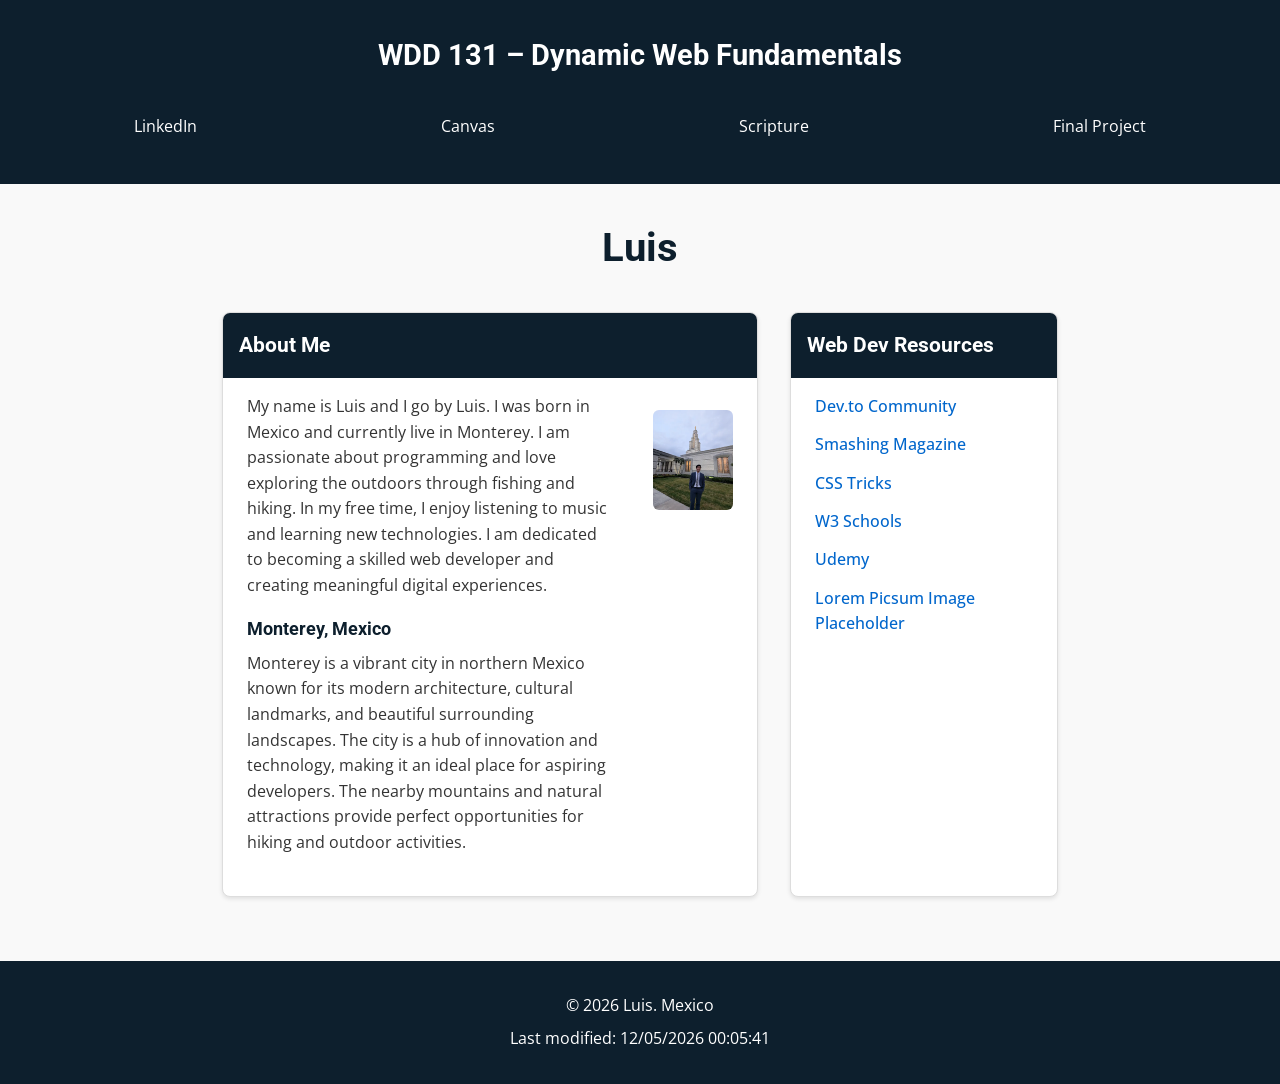
<file: index.html>
<!DOCTYPE html>
<html lang="en">
<head>
    <meta charset="UTF-8">
    <meta name="viewport" content="width=device-width, initial-scale=1.0">
    <meta name="description" content="WDD 131 – Dynamic Web Fundamentals. Learn web development with Luis Eli Lopez. Master HTML, CSS, and JavaScript fundamentals.">
    <meta name="author" content="Luis Eli Lopez">
    <title>WDD 131 – Dynamic Web Fundamentals – Luis</title>
    <link rel="stylesheet" href="styles/base.css">
    <link href="https://fonts.googleapis.com/css2?family=Roboto:wght@400;700&family=Open+Sans:wght@400;600&display=swap" rel="stylesheet">
    <script src="scripts/getdates.js" defer></script>
</head>
<body>
    <header>
        <span class="course-title" id="course-title">WDD 131 – Dynamic Web Fundamentals</span>
        <nav>
            <ul>
                <li><a href="https://www.linkedin.com/in/luis-eli-lopez-mty/">LinkedIn</a></li>
                <li><a href="https://byupw.instructure.com/">Canvas</a></li>
                <li><a href="https://www.churchofjesuschrist.org/study/scriptures">Scripture</a></li>
                <li><a href="#">Final Project</a></li>
            </ul>
        </nav>
    </header>

    <main>
        <h1>Luis</h1>

        <div class="cards-container">
            <section class="card about-card">
                <h2>About Me</h2>
                <div class="about-content">
                    <div class="about-text">
                        <p>My name is Luis and I go by Luis. I was born in Mexico and currently live in Monterey. I am passionate about programming and love exploring the outdoors through fishing and hiking. In my free time, I enjoy listening to music and learning new technologies. I am dedicated to becoming a skilled web developer and creating meaningful digital experiences.</p>
                        <h3>Monterey, Mexico</h3>
                        <p>Monterey is a vibrant city in northern Mexico known for its modern architecture, cultural landmarks, and beautiful surrounding landscapes. The city is a hub of innovation and technology, making it an ideal place for aspiring developers. The nearby mountains and natural attractions provide perfect opportunities for hiking and outdoor activities.</p>
                    </div>
                    <img src="images/profile.webp" alt="Profile photo">
                </div>
            </section>

            <section class="card resources-card">
                <h2>Web Dev Resources</h2>
                <ul>
                    <li><a href="https://www.devto.com">Dev.to Community</a></li>
                    <li><a href="https://www.smashmag.com">Smashing Magazine</a></li>
                    <li><a href="https://css-tricks.com">CSS Tricks</a></li>
                    <li><a href="https://www.w3schools.com">W3 Schools</a></li>
                    <li><a href="https://www.udemy.com">Udemy</a></li>
                    <li><a href="https://www.lorem.picsum.photos">Lorem Picsum Image Placeholder</a></li>
                </ul>
            </section>
        </div>
    </main>

    <footer>
        <p>&copy; <span id="currentyear"></span> Luis. Mexico</p>
        <p id="lastModified"></p>
    </footer>
</body>
</html>
</file>
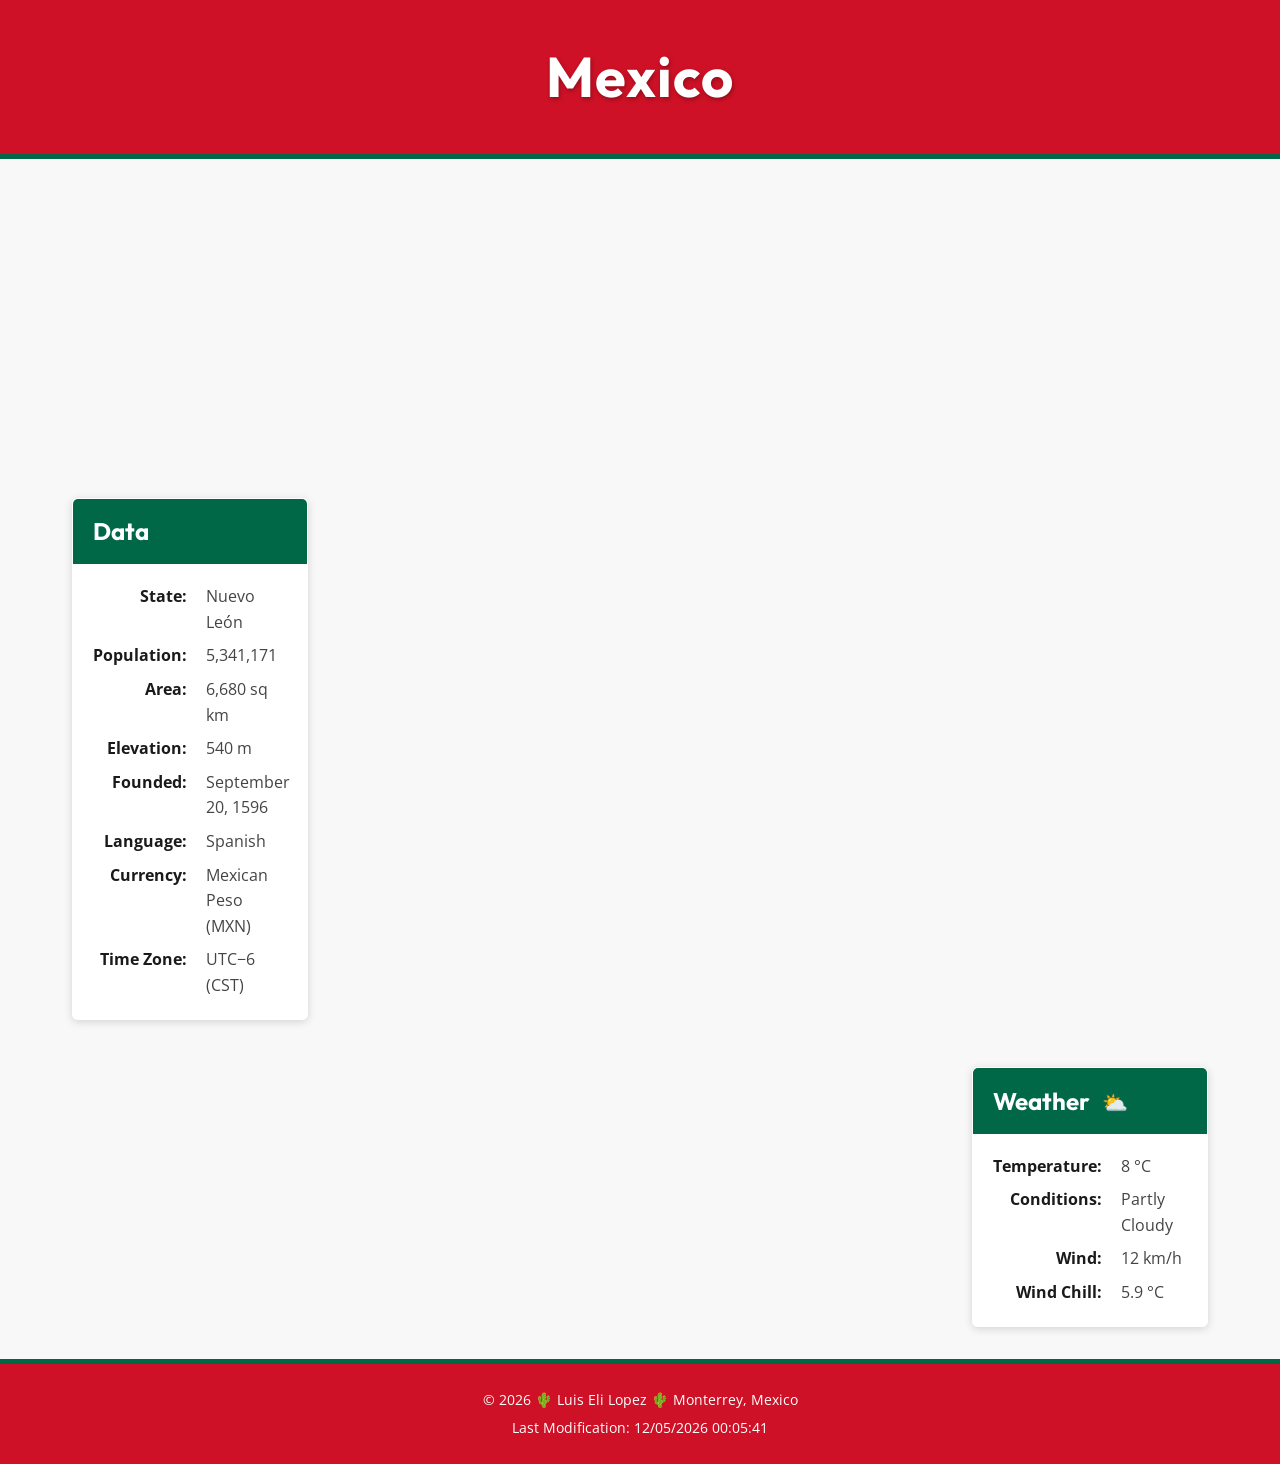
<file: place.html>
<!DOCTYPE html>
<html lang="en">

<head>
    <meta charset="UTF-8">
    <meta name="viewport" content="width=device-width, initial-scale=1.0">
    <meta name="description"
        content="Discover Monterrey, Mexico – a vibrant city surrounded by mountains. Learn about its data, weather, and iconic Cerro de la Silla.">
    <meta name="author" content="Luis Eli Lopez">
    <title>Monterrey, Mexico - WDD131</title>
    <link rel="preconnect" href="https://fonts.googleapis.com">
    <link rel="preconnect" href="https://fonts.gstatic.com" crossorigin>
    <link
        href="https://fonts.googleapis.com/css2?family=Open+Sans:wght@400;600;700&family=Outfit:wght@400;600;700&display=swap"
        rel="stylesheet">
    <link rel="stylesheet" href="styles/place.css">
    <script src="scripts/place.js" defer></script>
</head>

<body>
    <header>
        <h1>Mexico</h1>
    </header>

    <main>
        <div class="page-content">
            <!-- Hero Image with srcset using <picture> element -->
            <div class="hero">
                <picture>
                    <source srcset="images/monterrey-hero-large.webp" media="(min-width: 768px)">
                    <img src="images/monterrey-hero-small.webp"
                        alt="Panoramic view of Monterrey, Mexico with Cerro de la Silla mountain and modern cityscape"
                        width="1024" height="1024">
                </picture>
            </div>

            <!-- Data Section -->
            <section class="data-section" id="data-section">
                <h2>Data</h2>
                <dl>
                    <dt>State:</dt>
                    <dd>Nuevo León</dd>

                    <dt>Population:</dt>
                    <dd>5,341,171</dd>

                    <dt>Area:</dt>
                    <dd>6,680 sq km</dd>

                    <dt>Elevation:</dt>
                    <dd>540 m</dd>

                    <dt>Founded:</dt>
                    <dd>September 20, 1596</dd>

                    <dt>Language:</dt>
                    <dd>Spanish</dd>

                    <dt>Currency:</dt>
                    <dd>Mexican Peso (MXN)</dd>

                    <dt>Time Zone:</dt>
                    <dd>UTC−6 (CST)</dd>
                </dl>
            </section>

            <!-- Weather Section -->
            <section class="weather-section" id="weather-section">
                <h2>Weather</h2>
                <img src="images/weather-icon.svg" alt="Partly Cloudy" class="weather-icon-mobile" width="80"
                    height="80">
                <dl>
                    <dt>Temperature:</dt>
                    <dd>8 °C</dd>

                    <dt>Conditions:</dt>
                    <dd>Partly Cloudy</dd>

                    <dt>Wind:</dt>
                    <dd>12 km/h</dd>

                    <dt>Wind Chill:</dt>
                    <dd id="wind-chill">N/A</dd>
                </dl>
            </section>
        </div>
    </main>

    <footer>
        <p>&copy; <span id="currentyear"></span> 🌵 Luis Eli Lopez 🌵 Monterrey, Mexico</p>
        <p id="lastModified"></p>
    </footer>
</body>

</html>
</file>
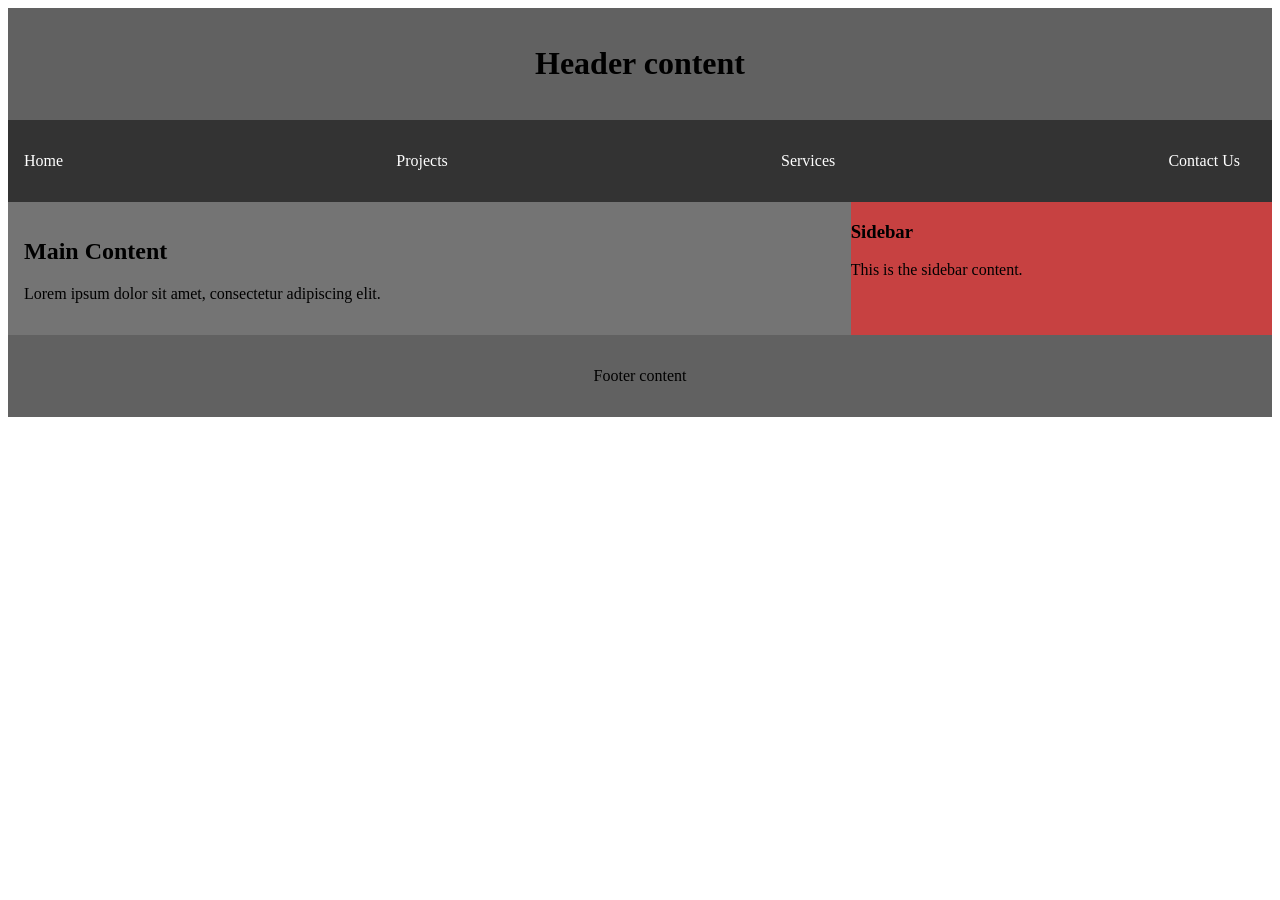
<file: week01/basic-layout.html>
<!DOCTYPE html>
<html lang="en">
<head>
    <meta charset="UTF-8">
    <meta name="viewport" content="width=device-width, initial-scale=1.0">
    <title>WDD131</title>
    <link rel="stylesheet" href="styles/layout.css">
</head>
<body>
    <header>
        <h1>Header content</h1>
    </header> 
    <nav>
        <ul>
            <li><a href="#">Home</a></li>
            <li><a href="#">Projects</a></li>
            <li><a href="#">Services</a></li>
            <li><a href="#">Contact Us</a></li>
        </ul>
    </nav>
    <div class="content-wrapper">
        <main>
            <div class="main-content">
                <h2>Main Content</h2>
                <p>Lorem ipsum dolor sit amet, consectetur adipiscing elit.</p>
            </div>
        </main>
        <aside>
            <h3>Sidebar</h3>
            <p>This is the sidebar content.</p>
        </aside>
    </div>
    <footer>
        <p>Footer content</p>
    </footer>

</body>
</html>
</file>
<file: styles/base.css>
/* filepath: /home/luis/wdd131/wdd131/styles/base.css */
* {
    margin: 0;
    padding: 0;
    box-sizing: border-box;
}

body {
    font-family: 'Open Sans', sans-serif;
    line-height: 1.6;
    color: #333;
    background-color: #f9f9f9;
}

header {
    background-color: #0d1f2d;
    color: white;
    padding: 2rem 1rem;
    text-align: center;
}

.course-title {
    display: block;
    font-family: 'Roboto', sans-serif;
    font-size: 1.8rem;
    font-weight: 700;
    margin-bottom: 1.5rem;
}

nav ul {
    list-style: none;
    display: flex;
    justify-content: space-around;
    flex-wrap: wrap;
    gap: 0.5rem;
}

nav a {
    color: white;
    text-decoration: none;
    display: block;
    padding: 0.75rem 1.5rem;
    transition: background-color 0.3s ease;
    border-radius: 4px;
}

nav a:hover {
    background-color: #1a2f45;
}

main {
    max-width: 900px;
    margin: 0 auto;
    padding: 2rem;
}

main h1 {
    font-family: 'Roboto', sans-serif;
    font-size: 2.5rem;
    text-align: center;
    margin-bottom: 2rem;
    color: #0d1f2d;
}

.cards-container {
    display: grid;
    grid-template-columns: 2fr 1fr;
    gap: 2rem;
}

.card {
    background-color: white;
    border: 1px solid #ddd;
    border-radius: 8px;
    padding: 1.5rem;
    box-shadow: 0 2px 4px rgba(0, 0, 0, 0.1);
    overflow: hidden;
}

.about-card {
    grid-column: 1;
}

.resources-card {
    grid-column: 2;
}

.card h2 {
    font-family: 'Roboto', sans-serif;
    font-size: 1.3rem;
    color: white;
    background-color: #0d1f2d;
    padding: 1rem;
    margin: -1.5rem -1.5rem 1rem -1.5rem;
}

.card h3 {
    font-family: 'Roboto', sans-serif;
    font-size: 1.1rem;
    color: #0d1f2d;
    margin-top: 1rem;
    margin-bottom: 0.5rem;
}

.card p {
    color: #333;
    margin-bottom: 1rem;
}

.about-content {
    display: flex;
    gap: 1.5rem;
    align-items: flex-start;
}

.about-text {
    flex: 1;
}

.about-content img {
    width: 80px !important;
    height: 100px !important;
    border-radius: 6px;
    object-fit: cover;
    flex-shrink: 0;
    margin-left: 1rem;
}

.card img {
    width: 100%;
    height: auto;
    border-radius: 6px;
    margin-top: 1rem;
}

.card ul {
    list-style: none;
    padding: 0;
}

.card ul li {
    margin-bottom: 0.8rem;
}

.card ul li a {
    color: #0066cc;
    text-decoration: none;
    font-weight: 500;
}

.card ul li a:hover {
    text-decoration: underline;
}

footer {
    background-color: #0d1f2d;
    color: white;
    text-align: center;
    padding: 1.5rem;
    margin-top: 2rem;
}

footer p {
    margin: 0.5rem 0;
}

@media (max-width: 768px) {
    .cards-container {
        grid-template-columns: 1fr;
    }

    main h1 {
        font-size: 2rem;
    }

    .course-title {
        font-size: 1.4rem;
    }

    nav ul {
        flex-direction: column;
        gap: 0;
    }

    nav a {
        padding: 0.5rem 1rem;
    }
}
</file>
<file: styles/place.css>
/* ========================================
   WDD131 - W03 Place Page
   Monterrey, Mexico
   Color Scheme: Mexico Flag Colors
   ======================================== */

/* ========== CSS Custom Properties ========== */
:root {
    --color-green: #006847;
    --color-green-dark: #004d33;
    --color-red: #CE1126;
    --color-red-dark: #a80d1e;
    --color-white: #ffffff;
    --color-off-white: #f8f8f8;
    --color-text-dark: #1a1a1a;
    --color-text-light: #ffffff;
    --color-border: #ddd;
    --color-shadow: rgba(0, 0, 0, 0.15);
    --color-overlay-bg: rgba(255, 255, 255, 0.92);

    --font-heading: 'Outfit', 'Roboto', sans-serif;
    --font-body: 'Open Sans', sans-serif;

    --border-radius: 6px;
    --card-padding: 1.25rem;
    --transition-speed: 0.3s;
}

/* ========== Reset & Base ========== */
*,
*::before,
*::after {
    margin: 0;
    padding: 0;
    box-sizing: border-box;
}

body {
    font-family: var(--font-body);
    line-height: 1.6;
    color: var(--color-text-dark);
    background-color: var(--color-off-white);
    min-height: 100vh;
    display: flex;
    flex-direction: column;
}

/* ========== Header ========== */
header {
    background-color: var(--color-red);
    color: var(--color-text-light);
    padding: 1.5rem 1rem;
    text-align: center;
    border-bottom: 5px solid var(--color-green);
}

header h1 {
    font-family: var(--font-heading);
    font-size: 2.2rem;
    font-weight: 700;
    letter-spacing: 1px;
    text-shadow: 1px 2px 4px rgba(0, 0, 0, 0.3);
}

/* ========== Main Content ========== */
main {
    flex: 1;
    max-width: 1200px;
    width: 100%;
    margin: 0 auto;
    padding: 0;
}

/* ========== Hero Image ========== */
.hero {
    width: 100%;
    overflow: hidden;
    line-height: 0;
}

.hero img {
    width: 100%;
    height: auto;
    display: block;
    object-fit: cover;
}

/* ========== Section Cards ========== */
.data-section,
.weather-section {
    background-color: var(--color-white);
    margin: 1.25rem;
    border: 1px solid var(--color-border);
    border-radius: var(--border-radius);
    overflow: hidden;
    box-shadow: 0 2px 8px var(--color-shadow);
}

.data-section h2,
.weather-section h2 {
    font-family: var(--font-heading);
    font-size: 1.4rem;
    font-weight: 700;
    color: var(--color-text-light);
    background-color: var(--color-green);
    padding: 0.75rem var(--card-padding);
    text-align: left;
}

/* ========== Definition List Styling ========== */
.data-section dl,
.weather-section dl {
    padding: var(--card-padding);
    display: grid;
    grid-template-columns: auto 1fr;
    gap: 0.4rem 1rem;
    align-items: baseline;
}

.data-section dt,
.weather-section dt {
    font-weight: 700;
    color: var(--color-text-dark);
    text-align: right;
    white-space: nowrap;
}

.data-section dd,
.weather-section dd {
    color: #444;
}

/* ========== Weather Icon (Mobile - SVG) ========== */
.weather-icon-mobile {
    display: block;
    width: 80px;
    height: 80px;
    margin: 1rem auto 0;
}

/* ========== Footer ========== */
footer {
    background-color: var(--color-red);
    border-top: 5px solid var(--color-green);
    color: var(--color-text-light);
    text-align: center;
    padding: 1.25rem 1rem;
    margin-top: auto;
}

footer p {
    margin: 0.3rem 0;
    font-size: 0.85rem;
}

/* ========================================
   RESPONSIVE - Wider View (min-width: 768px)
   ======================================== */
@media (min-width: 768px) {
    header h1 {
        font-size: 3rem;
        padding: 0.5rem 0;
    }

    /* Grid overlay layout: Data | Hero | Weather */
    .page-content {
        display: grid;
        grid-template-columns: 1fr 2fr 1fr;
        grid-template-rows: auto;
        position: relative;
    }

    .hero {
        grid-column: 1 / -1;
        grid-row: 1;
    }

    .hero img {
        width: 100%;
        height: 100%;
        min-height: 500px;
        object-fit: cover;
    }

    .data-section {
        grid-column: 1;
        grid-row: 1;
        z-index: 2;
        align-self: center;
        margin: 1.5rem;
        background-color: var(--color-overlay-bg);
        backdrop-filter: blur(4px);
        border: 1px solid rgba(255, 255, 255, 0.6);
    }

    .weather-section {
        grid-column: 3;
        grid-row: 1;
        z-index: 2;
        align-self: end;
        margin: 1.5rem;
        background-color: var(--color-overlay-bg);
        backdrop-filter: blur(4px);
        border: 1px solid rgba(255, 255, 255, 0.6);
    }

    /* Hide SVG icon in wider view */
    .weather-icon-mobile {
        display: none;
    }

    /* Pseudo-element weather emoticon for wider view */
    .weather-section h2::after {
        content: ' ⛅';
        font-size: 1.3rem;
        margin-left: 0.5rem;
    }

    .data-section dl,
    .weather-section dl {
        font-size: 0.95rem;
    }

    footer p {
        font-size: 0.9rem;
    }
}

/* ========================================
   RESPONSIVE - Large View (min-width: 1024px)
   ======================================== */
@media (min-width: 1024px) {
    header h1 {
        font-size: 3.5rem;
    }

    .hero img {
        min-height: 600px;
    }

    .data-section,
    .weather-section {
        margin: 2rem;
    }

    .data-section h2,
    .weather-section h2 {
        font-size: 1.5rem;
        padding: 0.85rem 1.25rem;
    }

    .data-section dl,
    .weather-section dl {
        padding: 1.25rem;
        font-size: 1rem;
        gap: 0.5rem 1.2rem;
    }
}
</file>
<file: week01/styles/layout.css>
nav {
    background-color: #333;
    color: #fff;
    padding: 1rem;
}

nav ul {
    list-style: none;
    padding: 0;
    display: flex;
    justify-content: space-between;
}

nav li {
    display: inline;
    margin-right: 1rem;
}

nav a {
    color: #fff;
    text-decoration: none;
}

header, main, footer {
    padding: 1rem;
    /* margin: 1rem; */
}

header {
    background-color: #616161;
    display: flex;
    justify-content: center;
    align-items: center;
}

.content-wrapper {
    display: grid;
    grid-template-columns: 2fr 1fr;

}

main {
    background-color: #747474;
}

aside {
    background-color: #c74141;
}
footer {
    background-color: #616161;
    display: flex;
    justify-content: center;
    align-items: center;
}
</file>
